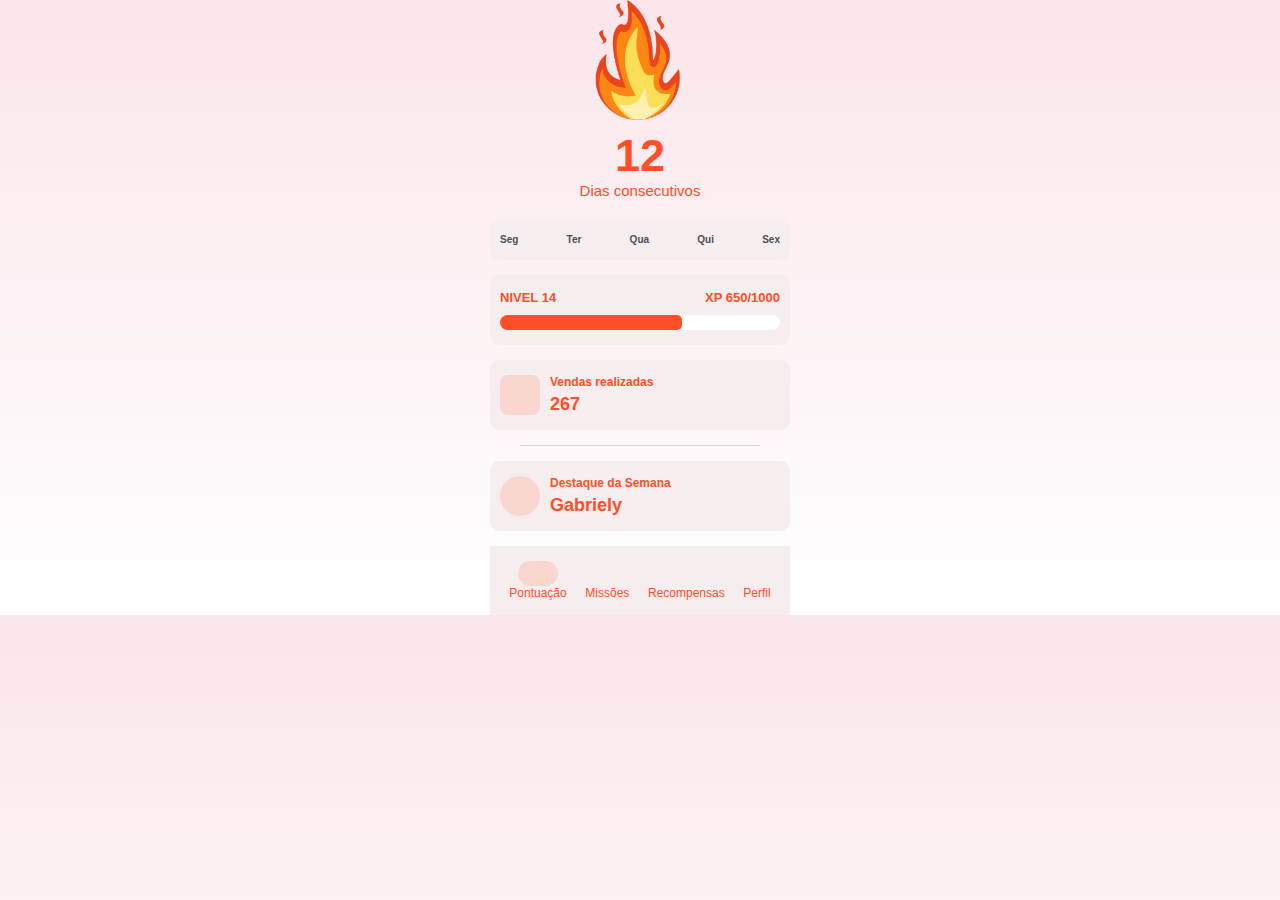
<file: assets/index.html>
<!DOCTYPE html>
<html lang="pt-BR">

<head>
    <meta charset="UTF-8">
    <meta name="viewport" content="width=device-width, initial-scale=1.0">
    <link rel="stylesheet" href="./css/style.css">
    <link rel="stylesheet" href="https://cdnjs.cloudflare.com/ajax/libs/font-awesome/6.2.0/css/all.min.css"
        integrity="sha512-xh6O/CkQoPOWDdYTDqeRdPCVd1SpvCA9XXcUnZS2FmJNp1coAFzvtCN9BmamE+4aHK8yyUHUSCcJHgXloTyT2A=="
        crossorigin="anonymous" referrerpolicy="no-referrer" />
    <title>Painel de Desempenho</title>

<body>
    <header>
        <div class="heading">
            <img src="./images/fogo-days-streak.png">
            <div class="streak-days">
                <h1>12</h1>
                <p>Dias consecutivos</p>
            </div>
        </div>
    </header>
    <div class="container">
        <div class="days">
            <span>Seg</span>
            <span>Ter</span>
            <span>Qua</span>
            <span>Qui</span>
            <span>Sex</span>
        </div>

        <div class="level-container">
            <div class="level-title">
                <span>NIVEL 14</span>
                <span>XP 650/1000</span>
            </div>
            <div class="level-bar">
                <div class="level-progress"></div>
            </div>
        </div>

        <div class="stats">
            <div class="stats-box">
                <i class="fa-solid fa-boxes-stacked"></i>
            </div>
            <div class="text-stats">
                <h3>Vendas realizadas</h3>
                <p>267</p>
            </div>
        </div>

        <hr>

        <div class="highlight">
            <div class="img-highlight">
                <i class="fa-solid fa-user"></i>
            </div>
            <div class="text-highlight">
                <h3>Destaque da Semana</h3>
                <p>Gabriely</p>
            </div>
        </div>

        <div class="nav">
            <div class="box-nav">
                <div class="i-nav active">
                    <i class="fa-solid fa-star"></i>
                </div>
                <div class="text-nav">
                    <p>Pontuação</p>
                </div>
            </div>
            <div class="box-nav">
                <div class="i-nav">
                    <i class="fa-solid fa-table-list"></i>
                </div>
                <div class="text-nav">
                    <p>Missões</p>
                </div>
            </div>
            <div class="box-nav">
                <div class="i-nav">
                    <i class="fa-solid fa-award"></i>
                </div>
                <div class="text-nav">
                    <p>Recompensas</p>
                </div>
            </div>
            <div class="box-nav">
                <div class="i-nav">
                    <i class="fa-solid fa-user"></i>
                </div>
                <div class="text-nav">
                    <p>Perfil</p>
                </div>
            </div>
        </div>
    </div>
</body>

</html>
</file>
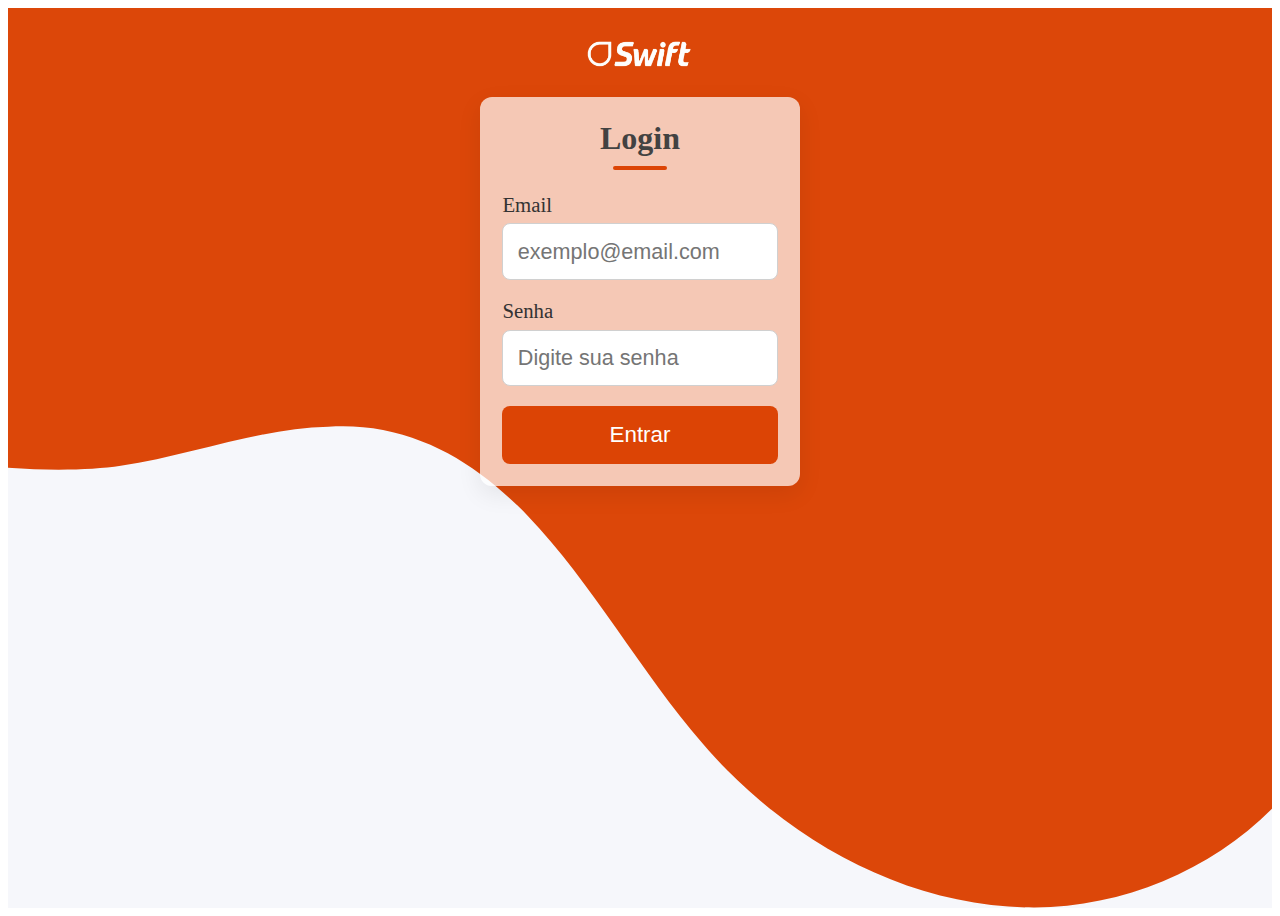
<file: assets/pages/login.html>
<!DOCTYPE html>
<html lang="pt-BR">
<head>
  <meta charset="UTF-8" />
  <meta name="viewport" content="width=device-width, initial-scale=1.0" />
  <link rel="stylesheet" href="../css/login.css" />
  <link rel="stylesheet" href="https://cdnjs.cloudflare.com/ajax/libs/font-awesome/6.2.0/css/all.min.css"
        integrity="sha512-xh6O/CkQoPOWDdYTDqeRdPCVd1SpvCA9XXcUnZS2FmJNp1coAFzvtCN9BmamE+4aHK8yyUHUSCcJHgXloTyT2A=="
        crossorigin="anonymous" referrerpolicy="no-referrer" />
  <title>Login</title>
</head>
<body>
  <div class="page-wrapper">
    <img class="bg-element" src="../images/background-layout.svg" alt="background-element">

    <div class="logo-container">
      <img class="logo" src="../images/swift-logo.png" alt="Logo Swift">
    </div>

    <main class="main">
      <div class="form">
        <h2 class="register">Login</h2>
        <hr class="below-register-text">

        <form action="#" method="post">
          <div class="form-group">
            <label for="email">Email</label>
            <input type="email" id="email" name="email" placeholder="exemplo@email.com" required>
          </div>

          <div class="form-group">
            <label for="password">Senha</label>
            <input type="password" id="password" name="password" placeholder="Digite sua senha" required>
          </div>

          <button type="submit">Entrar</button>
        </form>
      </div>
    </main>
  </div>
</body>
</html>
</file>
<file: assets/css/style.css>
* {
    margin: 0;
    padding: 0;
    box-sizing: border-box;
    font-family: 'Segoe UI', Tahoma, Geneva, Verdana, sans-serif;
}

html {
    font-size: 62.5%;
}

body {
    background-color: #f5f5f5;
    display: flex;
    flex-direction: column;
    justify-content: center;
    align-items: center;
    background-image: linear-gradient(to bottom, #FAE5EA, #FFF);
    padding: 0rem 2rem;
    gap: 2rem;
}

.heading {
    display: flex;
    flex-direction: column;
    align-items: center;
    gap: 1rem;
    width: 76.7rem;
}

.heading img {
    width: 12rem;
}

.streak-days {
    display: flex;
    flex-direction: column;
    align-items: center;
}

.streak-days h1 {
    font-size: 4.5rem;
    color: #FF4E28;
}

.streak-days p {
    font-size: 1.5rem;
    font-wight: 900;
    color: #FF4E28;
}

.container {
    display: flex;
    flex-direction: column;
    align-items: center;
    gap: 1.5rem;
    min-width: 30rem;
}
.days {
    display: flex;
    background-color: #F6EDEE;
    justify-content: space-between;
    background-color: #F6EDEE;
    border-radius: 1rem;
    padding: 1.5rem 1rem;
    font-weight: bold;
    width: 100%;
    color: #495057;
}

.level-container {
    padding: 1.5rem 1rem;
    border-radius: 1rem;
    background-color: #F6EDEE;
    width: 100%;
}

.level-title {
    display: flex;
    justify-content: space-between;
    font-size: 1.3rem;
    font-weight: 700;
    margin-bottom: 10px;
    color: #FF4E28;
}

.level-bar {
    height: 1.5rem;
    background-color: #FFF;
    border-radius: 1rem;
    overflow: hidden;
}

.level-progress {
    height: 100%;
    width: 65%;
    background-color: #FF4E28;
    border-radius: 5px;
}

.stats {
    padding: 1.5rem 1rem;
    display: flex;
    width: 100%;
    justify-content: left;
    gap: 1rem;
    border-radius: 1rem;
    background-color: #F6EDEE;
}

.stats-box {
    background-color: #F9D6D0;
    border-radius: 0.8rem;
    display: flex;
    align-items: center;
    justify-content: center;
    width: 4rem;
    height: 4rem;
}

.stats-box i {
    font-size: 2.2rem;
    color: #FF4E28;
}

.text-stats {
    display: flex;
    flex-direction: column;
    gap: 0.5rem;
}

.text-stats h3 {
    font-size: 1.2rem;
    color: #FF4E28;
}

.text-stats p {
    font-size: 1.8rem;
    font-weight: 700;
    color: #FF4E28;
}

hr {
    height: 0.1rem;
    width: 80%;
    border: none;
    background-color: #D9D9D9;
}

.highlight {
    padding: 1.5rem 1rem;
    display: flex;
    width: 100%;
    justify-content: left;
    gap: 1rem;
    border-radius: 1rem;
    background-color: #F6EDEE;
}

.img-highlight {
    background-color: #F9D6D0;
    border-radius: 5rem;
    display: flex;
    align-items: center;
    justify-content: center;
    width: 4rem;
    height: 4rem;
}

.img-highlight i {
    font-size: 2rem;
    color: #FF4E28;
}

.text-highlight{
    display: flex;
    flex-direction: column;
    gap: 0.5rem;
}

.text-highlight h3 {
    font-size: 1.2rem;
    color: #FF4E28;
}

.text-highlight p {
    font-size: 1.8rem;
    font-weight: 700;
    color: #FF4E28;
}

.nav {
    padding: 1.5rem 1rem;
    display: flex;
    width: 100%;
    justify-content: space-around;
    background-color: #F6EDEE;
}

.nav .box-nav {
    display: flex;
    flex-direction: column;
    align-items: center;
    justify-content: center;
}
.nav .i-nav.active {
    background-color: #F9D6D0;
    border-radius: 5rem;
    display: flex;
    align-items: center;
    justify-content: center;
    width: 4rem;
    height: 2.5rem;
}

.nav .i-nav {
    display: flex;
    align-items: center;
    justify-content: center;
    height: 2.5rem;
}

.nav i {
    font-size: 1.5rem;
    color: #FF4E28;
}

.text-nav {
    font-size: 1.2rem;
    color: #FF4E28;
}
</file>
<file: assets/css/login.css>
.page-wrapper {
  position: relative;
  min-height: 100vh;
  overflow: scroll;
  background: #f6f7fb;
}

.bg-element {
  position: absolute;
  top: 0;
  left: 0;
  width: 100%;
  z-index: 0;
  pointer-events: none;
  opacity: 0.98;
}

.logo-container {
  position: relative;
  z-index: 2;
  display: flex;
  justify-content: center;
  padding-top: 2rem;
  padding-bottom: 0.6rem;
}

.logo {
  width: 120px;
  height: auto;
}

.main {
  position: relative;
  z-index: 2;
  padding: 0 1.6rem 3.2rem;
  display: flex;
  justify-content: center;
  align-items: flex-start;
}

.form {
  max-width: 320px;
  width: 92%;
  margin-top: 1.2rem;
  padding: 1.4rem;
  background: rgba(255, 255, 255, 0.7);
  border-radius: 12px;
  box-shadow: 0 8px 24px rgba(0,0,0,0.08);
  box-sizing: border-box;
}

.register {
  text-align: center;
  font-size: 2rem;
  font-weight: 700;
  color: #424242;
  margin: 0 0 0.6rem 0;
}

.below-register-text {
  height: 4px;
  width: 54px;
  background: #DC4405;
  margin: 0.2rem auto 1.4rem auto;
  border-radius: 3px;
  border: none;
}

.form-group {
  margin-bottom: 1.2rem;
}

.form-group label {
  display: block;
  font-size: 1.3rem;
  margin-bottom: 0.4rem;
  color: #333;
}

.form-group input {
  width: 100%;
  padding: 0.9rem;
  font-size: 1.35rem;
  border: 1px solid #d0d0d0;
  border-radius: 8px;
  box-sizing: border-box;
  background: #ffffff;
}

button {
  width: 100%;
  padding: 1rem;
  font-size: 1.4rem;
  background-color: #DC4405;
  color: #fff;
  border: none;
  border-radius: 8px;
  cursor: pointer;
  transition: background 0.18s ease;
}

button:hover {
  background-color: #b73600;
}

@media (max-width: 768px) {
  .logo {
    width: 110px;
  }
  .form {
    max-width: 340px;
    padding: 1.2rem;
  }
  .register {
    font-size: 1.8rem;
  }
}

@media (max-width: 480px) {
  .logo {
    width: 92px;
  }
  .form {
    max-width: 280px;
    margin-top: 0.8rem;
    padding: 1rem;
  }
  .register {
    font-size: 1.6rem;
  }
  .form-group input {
    font-size: 1.2rem;
    padding: 0.8rem;
  }
  button {
    font-size: 1.25rem;
    padding: 0.9rem;
  }
}
</file>
